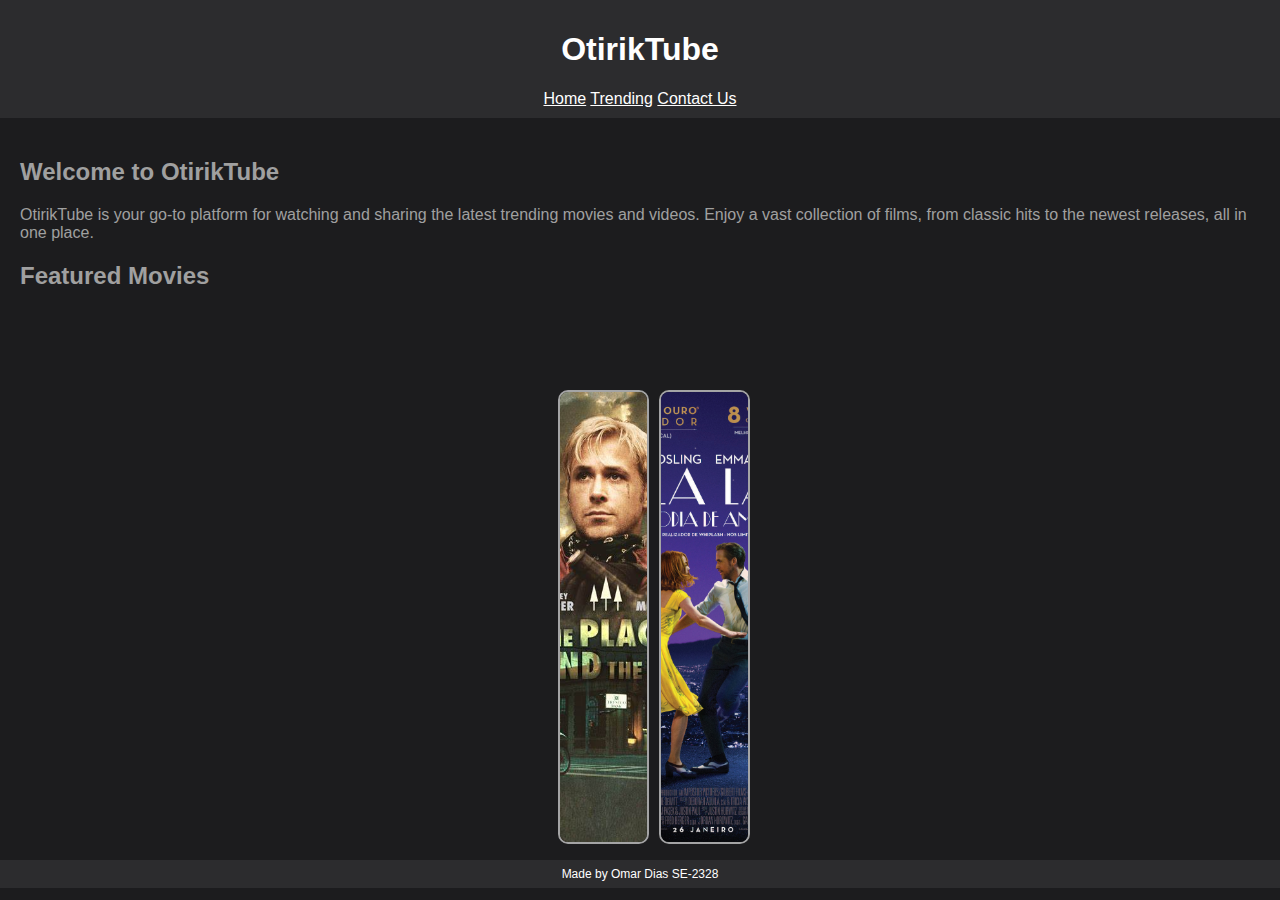
<file: index.html>
<!DOCTYPE html>
<html lang="en">
<head>
  <meta charset="UTF-8">
  <meta name="viewport" content="width=device-width, initial-scale=1.0">
  <title>OtirikTube - Home</title>
  <link rel="stylesheet" href="styles.css">
</head>
<body>
  <header id="header">
    <h1>OtirikTube</h1>
    <nav>
      <a href="index.html" class="nav-link">Home</a>
      <a href="trending.html" class="nav-link">Trending</a>
      <a href="contact.html" class="nav-link">Contact Us</a>
    </nav>
  </header>
  <main id="main-content">
    <section id="intro">
      <h2 class="section-heading">Welcome to OtirikTube</h2>
      <p>OtirikTube is your go-to platform for watching and sharing the latest trending movies and videos. Enjoy a vast collection of films, from classic hits to the newest releases, all in one place.</p>
    </section>

    <section id="featured">
      <h2 class="section-heading">Featured Movies</h2>
      <div class="containar">
        <img src="PBTP.jpg">
        <img src="R.jpg">
        </div>
    </section>
  </main>
  <footer id="footer">
    <p>Made by Omar Dias SE-2328</p>
  </footer>
</body>
</html>
</file>
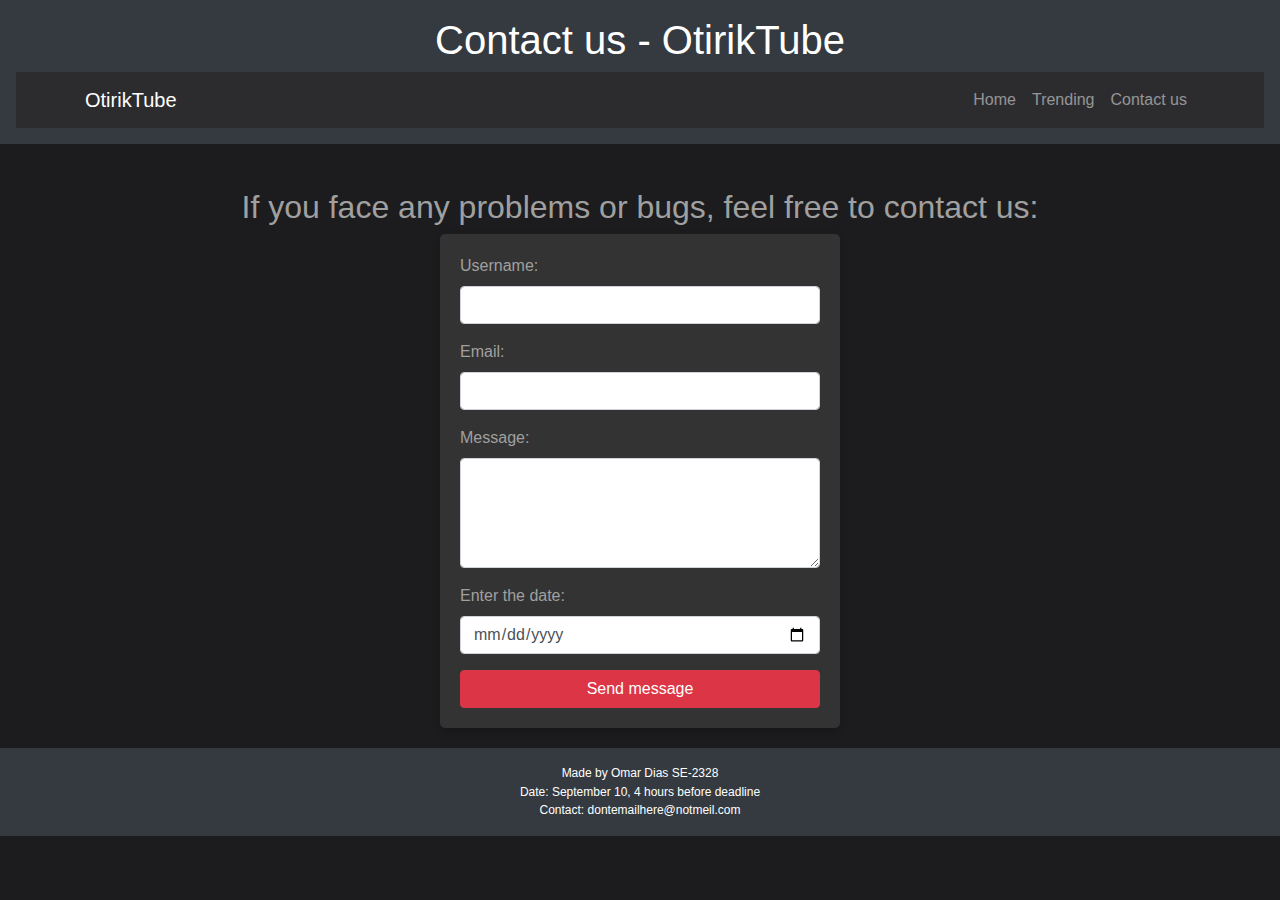
<file: contact.html>
<!DOCTYPE html>
<html lang="en">
<head>
  <meta charset="UTF-8">
  <meta name="viewport" content="width=device-width, initial-scale=1.0">
  <title>Contact us - OtirikTube</title>
  <link rel="stylesheet" href="https://stackpath.bootstrapcdn.com/bootstrap/4.5.2/css/bootstrap.min.css">
  <link rel="stylesheet" href="styles.css">
</head>
<body>
  <header class="bg-dark text-white p-3 text-center">
    <h1>Contact us - OtirikTube</h1>
    <nav class="navbar navbar-expand-lg navbar-dark">
      <div class="container">
        <a class="navbar-brand" href="index.html">OtirikTube</a>
        <button class="navbar-toggler" type="button" data-toggle="collapse" data-target="#navbarNav" aria-controls="navbarNav" aria-expanded="false" aria-label="Toggle navigation">
          <span class="navbar-toggler-icon"></span>
        </button>
        <div class="collapse navbar-collapse" id="navbarNav">
          <ul class="navbar-nav ml-auto">
            <li class="nav-item">
              <a href="index.html" class="nav-link">Home</a>
            </li>
            <li class="nav-item">
              <a href="trending.html" class="nav-link">Trending</a>
            </li>
            <li class="nav-item">
              <a href="contact.html" class="nav-link">Contact us</a>
            </li>
          </ul>
        </div>
      </div>
    </nav>
  </header>

  <main class="container mt-4">
    <section id="contact-form">
      <h2 class="text-center">If you face any problems or bugs, feel free to contact us:</h2>
      <form class="mx-auto" style="max-width: 400px;">
        <div class="form-group">
          <label for="username">Username:</label>
          <input type="text" class="form-control" id="username" name="username" required>
        </div>

        <div class="form-group">
          <label for="email">Email:</label>
          <input type="email" class="form-control" id="email" name="email" required>
        </div>

        <div class="form-group">
          <label for="message">Message:</label>
          <textarea id="message" class="form-control" name="message" rows="4" required></textarea>
        </div>

        <div class="form-group">
          <label for="date">Enter the date:</label>
          <input type="date" class="form-control" id="date" name="date" required>
        </div>

        <button type="submit" class="btn btn-danger btn-block">Send message</button>
      </form>
    </section>
  </main>

  <footer class="bg-dark text-white text-center p-3">
    <p>Made by Omar Dias SE-2328</p>
    <p>Date: September 10, 4 hours before deadline</p>
    <p>Contact: dontemailhere@notmeil.com</p>
  </footer>
  <script src="https://code.jquery.com/jquery-3.5.1.slim.min.js"></script>
  <script src="https://cdn.jsdelivr.net/npm/@popperjs/core@2.5.2/dist/umd/popper.min.js"></script>
  <script src="https://stackpath.bootstrapcdn.com/bootstrap/4.5.2/js/bootstrap.min.js"></script>
</body>
</html>
</file>
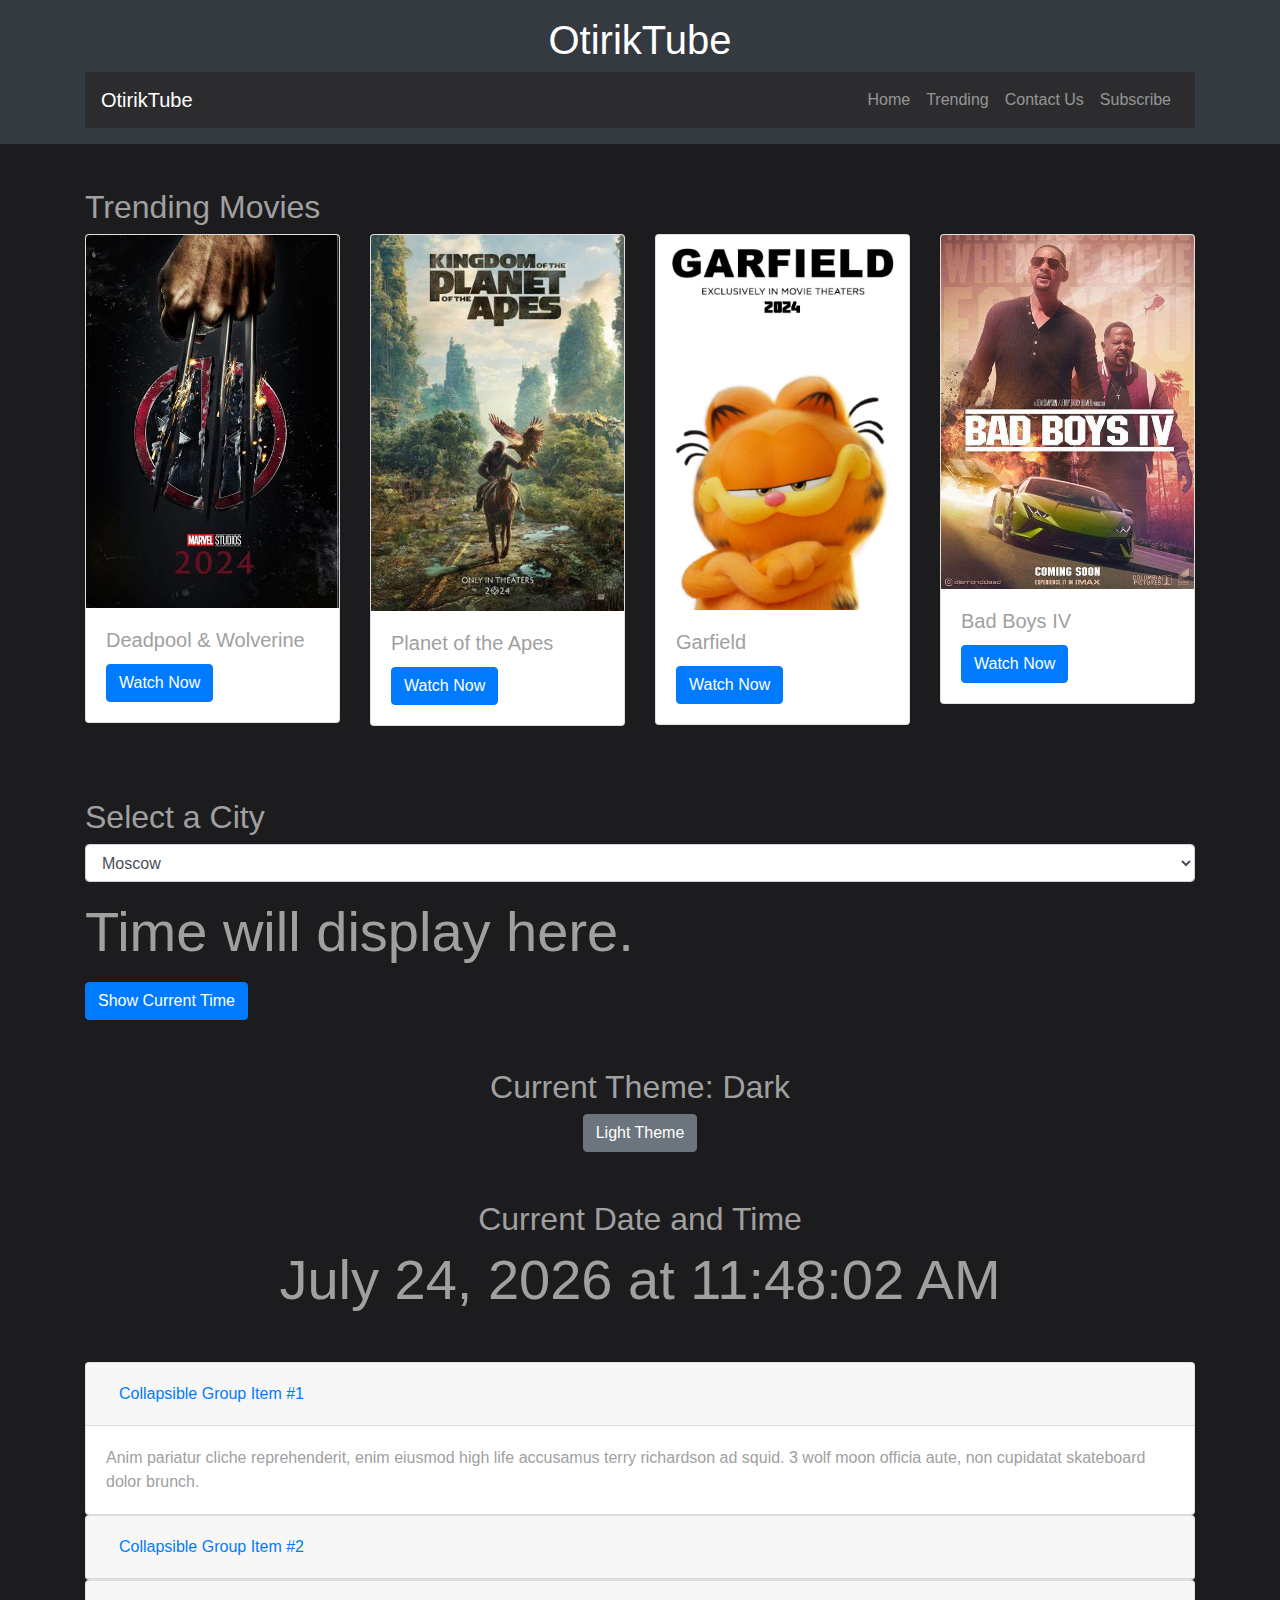
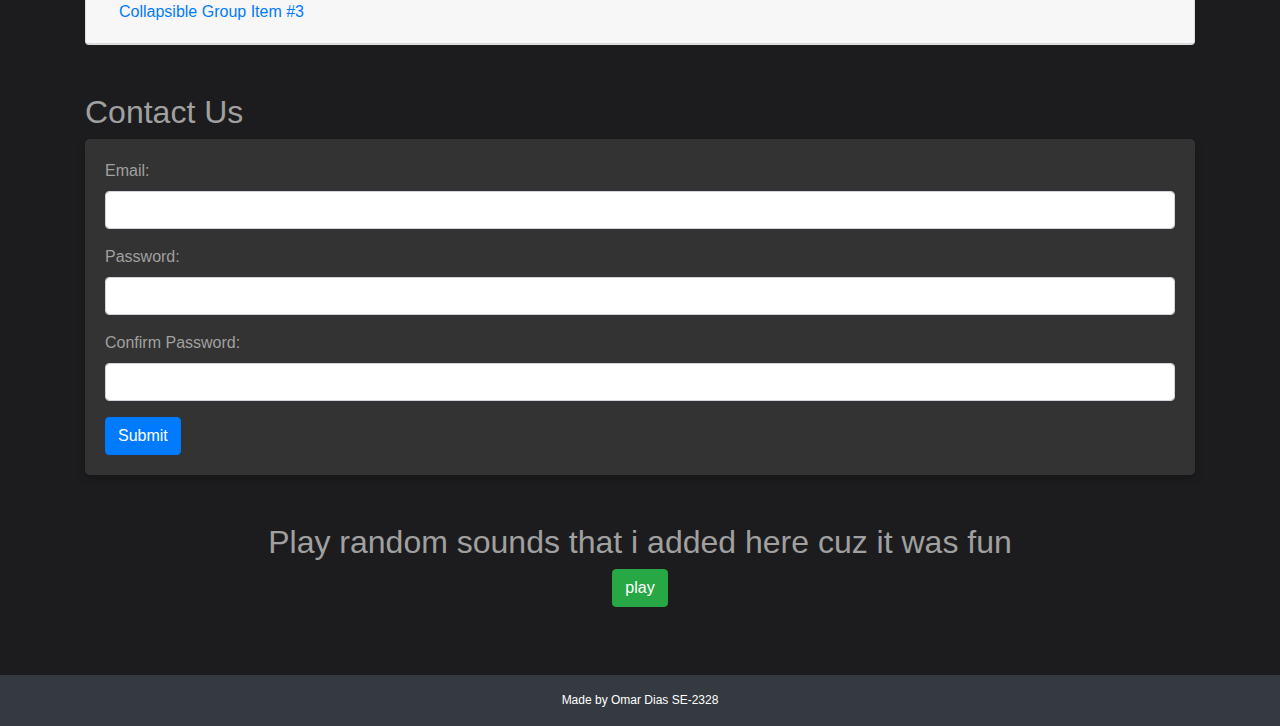
<file: trending.html>
<!DOCTYPE html>
<html lang="en">
<head>
  <meta charset="UTF-8">
  <meta name="viewport" content="width=device-width, initial-scale=1">
  <title>OtirikTube - Film Watch Platform</title>
  <link rel="stylesheet" href="https://stackpath.bootstrapcdn.com/bootstrap/4.5.2/css/bootstrap.min.css">
  <link rel="stylesheet" href="styles.css">
</head>
<body>
  <header id="header" class="bg-dark text-white p-3">
    <div class="container">
      <h1>OtirikTube</h1>
      <nav class="navbar navbar-expand-lg navbar-dark">
        <a class="navbar-brand" href="#">OtirikTube</a>
        <button class="navbar-toggler" type="button" data-toggle="collapse" data-target="#navbarNav" aria-controls="navbarNav" aria-expanded="false" aria-label="Toggle navigation">
          <span class="navbar-toggler-icon"></span>
        </button>
        <div class="collapse navbar-collapse" id="navbarNav">
          <ul class="navbar-nav ml-auto">
            <li class="nav-item">
              <a href="index.html" class="nav-link">Home</a>
            </li>
            <li class="nav-item">
              <a href="#trending" class="nav-link">Trending</a>
            </li>
            <li class="nav-item">
              <a href="#contactSection" class="nav-link">Contact Us</a>
            </li>
            <li class="nav-item">
              <a href="#" id="openPopup" class="nav-link" data-toggle="modal" data-target="#subscribeModal">Subscribe</a>
            </li>
          </ul>
        </div>
      </nav>
    </div>
  </header>
  <main id="main-content" class="container mt-4">
    <section id="trending">
      <h2 class="section-heading">Trending Movies</h2>
      <div class="row">
        <div class="col-lg-3 col-md-6 col-sm-12 mb-4">
          <div class="card">
            <img src="deadpool3jpg.jpg" class="card-img-top" alt="Deadpool & Wolverine">
            <div class="card-body">
              <h5 class="card-title">Deadpool & Wolverine</h5>
              <a href="#" class="btn btn-primary">Watch Now</a>
            </div>
          </div>
        </div>
        <div class="col-lg-3 col-md-6 col-sm-12 mb-4">
          <div class="card">
            <img src="poa.jpg" class="card-img-top" alt="Planet of the Apes">
            <div class="card-body">
              <h5 class="card-title">Planet of the Apes</h5>
              <a href="#" class="btn btn-primary">Watch Now</a>
            </div>
          </div>
        </div>
        <div class="col-lg-3 col-md-6 col-sm-12 mb-4">
          <div class="card">
            <img src="garfield-2024-film-poster.avif" class="card-img-top" alt="Garfield">
            <div class="card-body">
              <h5 class="card-title">Garfield</h5>
              <a href="#" class="btn btn-primary">Watch Now</a>
            </div>
          </div>
        </div>
        <div class="col-lg-3 col-md-6 col-sm-12 mb-4">
          <div class="card">
            <img src="OIP.jpg" class="card-img-top" alt="Bad Boys IV">
            <div class="card-body">
              <h5 class="card-title">Bad Boys IV</h5>
              <a href="#" class="btn btn-primary">Watch Now</a>
            </div>
          </div>
        </div>
      </div>
    </section>

    <section id="timeDisplaySection" class="my-5">
      <h2>Select a City</h2>
      <select id="citySelect" class="form-control mb-3">
        <option value="Europe/Moscow">Moscow</option>
        <option value="America/New_York">New York</option>
        <option value="Asia/Almaty">Astana</option>
        <option value="Asia/Aqtau">Aktau</option>
      </select>
      <div id="timeDisplay" class="display-4 mb-3">Time will display here.</div> 
      <button id="showTimeBtn" class="btn btn-primary">Show Current Time</button> 
    </section>

    
    <section id="changeBg" class="my-5 text-center">
      <h2 id="themeStatus">Current Theme: Dark</h2> 
      <button id="changeColorBtn" class="btn btn-secondary">Light Theme</button> 
    </section>
    

    
    <section id="dateTime" class="my-5 text-center">
      <h2>Current Date and Time</h2>
      <div id="dateTimeDisplay" class="display-4"></div>
    </section>

    
    <div id="accordion">
      <div class="card">
        <div class="card-header" id="headingOne">
          <h5 class="mb-0">
            <button class="btn btn-link" data-toggle="collapse" data-target="#collapseOne" aria-expanded="true" aria-controls="collapseOne">
              Collapsible Group Item #1
            </button>
          </h5>
        </div>
        <div id="collapseOne" class="collapse show" aria-labelledby="headingOne" data-parent="#accordion">
          <div class="card-body">
            Anim pariatur cliche reprehenderit, enim eiusmod high life accusamus terry richardson ad squid. 3 wolf moon officia aute, non cupidatat skateboard dolor brunch.
          </div>
        </div>
      </div>
      <div class="card">
        <div class="card-header" id="headingTwo">
          <h5 class="mb-0">
            <button class="btn btn-link collapsed" data-toggle="collapse" data-target="#collapseTwo" aria-expanded="false" aria-controls="collapseTwo">
              Collapsible Group Item #2
            </button>
          </h5>
        </div>
        <div id="collapseTwo" class="collapse" aria-labelledby="headingTwo" data-parent="#accordion">
          <div class="card-body">
            Anim pariatur cliche reprehenderit, enim eiusmod high life accusamus terry richardson ad squid. 3 wolf moon officia aute, non cupidatat skateboard dolor brunch.
          </div>
        </div>
      </div>
      <div class="card">
        <div class="card-header" id="headingThree">
          <h5 class="mb-0">
            <button class="btn btn-link collapsed" data-toggle="collapse" data-target="#collapseThree" aria-expanded="false" aria-controls="collapseThree">
              Collapsible Group Item #3
            </button>
          </h5>
        </div>
        <div id="collapseThree" class="collapse" aria-labelledby="headingThree" data-parent="#accordion">
          <div class="card-body">
            Anim pariatur cliche reprehenderit, enim eiusmod high life accusamus terry richardson ad squid. 3 wolf moon officia aute, non cupidatat skateboard dolor brunch.
          </div>
        </div>
      </div>
    </div>

    
    <section id="contactSection" class="my-5">
      <h2 class="section-heading">Contact Us</h2>
      <form id="contactForm">
        <div class="form-group">
          <label for="contactEmail">Email:</label>
          <input type="email" id="contactEmail" name="email" class="form-control" required>
          <small id="contactEmailError" class="form-text text-danger"></small>
        </div>
        <div class="form-group">
          <label for="contactPassword">Password:</label>
          <input type="password" id="contactPassword" name="password" class="form-control" required>
          <small id="contactPasswordError" class="form-text text-danger"></small>
        </div>
        <div class="form-group">
          <label for="confirmPassword">Confirm Password:</label>
          <input type="password" id="confirmPassword" name="confirmPassword" class="form-control" required>
          <small id="confirmPasswordError" class="form-text text-danger"></small>
        </div>
        <button type="submit" class="btn btn-primary">Submit</button>
      </form>
    </section>
    <section id="playSound" class="my-5 text-center">
      <h2 id="playsound1">Play random sounds that i added here cuz it was fun</h2>
      <button id="playSoundBtn" class="btn btn-success animated">play</button> 
    </section>
  </main>

  
  <div class="modal fade" id="subscribeModal" tabindex="-1" aria-labelledby="subscribeModalLabel" aria-hidden="true">
    <div class="modal-dialog">
      <div class="modal-content">
        <div class="modal-header">
          <h5 class="modal-title" id="subscribeModalLabel">Subscribe to OtirikTube</h5>
          <button type="button" class="close" data-dismiss="modal" aria-label="Close">
            <span aria-hidden="true">&times;</span>
          </button>
        </div>
        <div class="modal-body">
          <form id="subscribeForm">
            <div class="form-group">
              <label for="subscribeEmail">Email address</label>
              <input type="email" class="form-control" id="subscribeEmail" aria-describedby="emailHelp" placeholder="Enter email" required>
              <small id="subscribeEmailError" class="form-text text-danger"></small>
            </div>
            <button type="submit" class="btn btn-primary">Subscribe</button>
          </form>
        </div>
      </div>
    </div>
  </div>

 
  <footer id="footer" class="bg-dark text-white text-center p-3">
    <p>Made by Omar Dias SE-2328</p>
  </footer>
  <audio id="sound1" src="C:\Users\Dias\Downloads\SOUND EFFECTVALORANTSovaI am the HunterHD.mp3" preload="auto" ></audio>
  <audio id="sound2" src="C:\Users\Dias\Downloads\bingo bango bongo bish bash bosh.mp3" preload="auto"></audio>
  <audio id="sound3" src="C:\Users\Dias\Downloads\Gekko Oye Monster On The Loose Sound Effect.mp3" preload="auto"></audio>
  <audio id="sound4" src="C:\Users\Dias\Downloads\you want to play lets play.mp3" preload="auto"></audio>
  <audio id="sound5" src="C:\Users\Dias\Downloads\ahhh anime girl sound effect.mp3" preload="auto"></audio>
  <audio id="sound6" src="C:\Users\Dias\Downloads\Welcome To My World Viper Voice Line.mp3" preload="auto"></audio>  <script src="https://code.jquery.com/jquery-3.5.1.slim.min.js"></script>
  <script src="https://cdn.jsdelivr.net/npm/@popperjs/core@2.5.2/dist/umd/popper.min.js"></script>
  <script src="https://stackpath.bootstrapcdn.com/bootstrap/4.5.2/js/bootstrap.min.js"></script>
  <script src="scripts.js"></script>
</body>
</html>
</file>
<file: styles.css>
body {
    font-family: Arial, sans-serif;
    background-color: #1c1c1e; 
    color: #A0A0A0;
    margin: 0;
    padding: 0;
    color: #A0A0A0; 
      }
  
    .animated {
        transition: transform 0.3s; 
    }
  
    .animate {
        transform: scale(1.5); 
    }

header {
    background-color: #2c2c2e; 
    color: white;
    text-align: center;
    padding: 10px;
}

.navbar {
    background-color: #2c2c2e; 
}

.nav-link {
    color: white;
}
main {
    padding: 20px;
}

footer {
    background-color: #2c2c2e; 
    color: white;
    text-align: center;
    padding: 5px 0;
    font-size: 0.75rem;
    line-height: 1.2;
}

footer p {
    margin: 0;
    padding: 2px 0;
}
.containar{
    margin: 100px 0 0 200px;
    width: 70%;
    height: 450px;
    display: flex;
    justify-content: center;
    gap: 10px;
}
.containar img{
    width: 10%;
    height: 100%;
    object-fit: cover;
    border-radius: 10px;
    border: 2px solid rgba(255, 255, 255, 0.6);
    transition: all ease-in-out 0.5s;
}

.containar img:hover{
    width: 25%;
}



form {
    background-color: #333333; 
    padding: 20px;
    border-radius: 5px;
    box-shadow: 0 4px 8px rgba(0, 0, 0, 0.2);
}

input, textarea, select, button {
    background-color: #444444; 
    color: white;
    border: none;
    padding: 10px;
    border-radius: 3px;
}

button {
    background-color: #ff4d4d; 
    color: white;
    padding: 10px 15px;
    border-radius: 3px;
}

button:hover {
    background-color: #e60000; 
}



.video-frame img {
    border: 2px solid #2c2c2e; 
    border-radius: 5px;
    transition: transform 0.3s;
}

.video-frame img:hover {
    transform: scale(1.05); 
}
</file>
